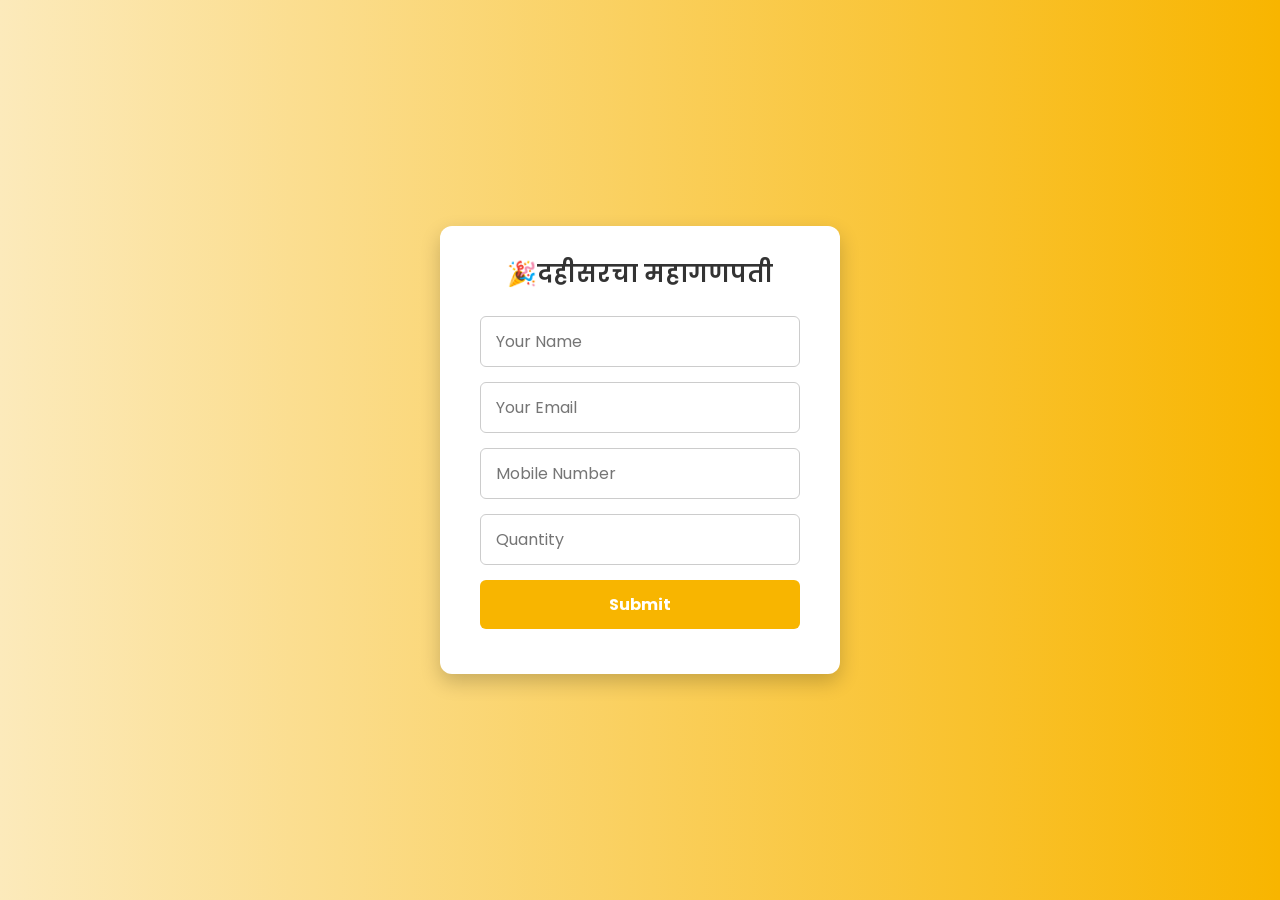
<file: index.html>
<!DOCTYPE html>
<html lang="en">
<head>
  <title>Festival T-Shirt Form</title>
  <meta charset="UTF-8">
  <link rel="stylesheet" href="style.css">
  <meta name="viewport" content="width=device-width, initial-scale=1.0">
  <link href="https://fonts.googleapis.com/css2?family=Poppins&display=swap" rel="stylesheet">
</head>
<body>
<div class="form-box">
  <h2>🎉दहीसरचा महागणपती</h2>

  <form id="tshirtForm">
    <input type="text" name="name" placeholder="Your Name" required><br>
    <input type="email" name="email" placeholder="Your Email" required><br>
    <input type="tel" name="mobile" placeholder="Mobile Number" pattern="[0-9]{10}" required><br>
    <input type="number" id="quantity" name="quantity" placeholder="Quantity" min="1" required><br>
    <div id="sizesContainer"></div>
    <div id="result"></div>
      
    <button type="submit">Submit</button>
  </form>
</div>
  <script src="script.js"></script>
</body>
</html>
</file>
<file: style.css>
* {
      margin: 0;
      padding: 0;
      box-sizing: border-box;
      font-family: 'Poppins', sans-serif;
    }

    body {
      background: linear-gradient(to right, #fceabb, #f8b500);
      height: 100vh;
      display: flex;
      align-items: center;
      justify-content: center;
      padding: 20px;
    }

    .form-box {
      background: #fff;
      padding: 30px 40px;
      border-radius: 12px;
      box-shadow: 0 8px 20px rgba(0, 0, 0, 0.2);
      width: 100%;
      max-width: 400px;
      text-align: center;
    }

    .form-box h2 {
      margin-bottom: 25px;
      color: #333;
      font-weight: 600;
    }

    .form-box input,
    .form-box select,
    .form-box button {
      width: 100%;
      padding: 12px 15px;
      margin-bottom: 15px;
      border-radius: 6px;
      border: 1px solid #ccc;
      font-size: 16px;
    }

    .form-box input:focus,
    .form-box select:focus {
      border-color: #f8b500;
      outline: none;
    }

    .form-box button {
      background-color: #f8b500;
      color: white;
      border: none;
      font-weight: bold;
      cursor: pointer;
      transition: background-color 0.3s ease;
    }

    .form-box button:hover {
      background-color: #d69200;
    }

    @media (max-width: 500px) {
      .form-box {
        padding: 20px;
      }
    }


/* login-box */

body {
      background: linear-gradient(to right, #fceabb, #f8b500);
      height: 100vh;
      display: flex;
      align-items: center;
      justify-content: center;
      padding: 20px;
    }

    #login-box {
      background: #fff;
      padding: 30px 40px;
      border-radius: 12px;
      box-shadow: 0 8px 20px rgba(0, 0, 0, 0.2);
      width: 100%;
      max-width: 400px;
      text-align: center;
    }

    #login-box h2 {
      margin-bottom: 25px;
      color: #333;
      font-weight: 600;
    }

    #login-box input,
    #login-box button {
      width: 100%;
      padding: 12px 15px;
      margin-bottom: 15px;
      border-radius: 6px;
      border: 1px solid #ccc;
      font-size: 16px;
    }

    #login-box input:focus,
    #login-box select:focus {
      border-color: #f8b500;
      outline: none;
    }

    #login-box button {
      background-color: #f8b500;
      color: white;
      border: none;
      font-weight: bold;
      cursor: pointer;
      transition: background-color 0.3s ease;
    }

    #login-box button:hover {
      background-color: #d69200;
    }

    @media (max-width: 500px) {
      #login-box {
        padding: 20px;
      }
    }


#exportSection {
  background: #fff;
  padding: 30px 40px;
  border-radius: 12px;
  box-shadow: 0 8px 20px rgba(0, 0, 0, 0.2);
  width: 100%;
  /* max-width: 500px;  */
  text-align: center;
  overflow-x: auto; /* Allow horizontal scroll if needed */
}
#exportSection h2 {
  margin-bottom: 25px;
  color: #333;
  font-weight: 600;
}
#submissionsTable {
  width: 100%;
  border-collapse: collapse;
  margin-top: 20px;
}

#submissionsTable th,
#submissionsTable td {
  border: 1px solid #ddd;
  padding: 8px;
  font-size: 14px;
  text-align: center;
  word-wrap: break-word;
}

#submissionsTable th {
  background-color: #f8b500;
  color: white;
}

#searchInput {
  margin-bottom: 15px;
  padding: 10px;
  width: 100%;
  border-radius: 6px;
  border: 1px solid #ccc;
  font-size: 16px;
}

.admin-btn {
  width: 100%;
  padding: 12px 15px;
  margin-top: 15px;
  border-radius: 6px;
  border: none;
  background-color: #f8b500;
  color: white;
  font-weight: bold;
  cursor: pointer;
  transition: background-color 0.3s ease;
}

.admin-btn:hover {
  background-color: #d69200;
}

.delete-btn {
  background-color: red;
  color: white;
  padding: 6px 10px;
  border: none;
  border-radius: 4px;
  cursor: pointer;
}

.delete-btn:hover {
  background-color: darkred;
}
</file>
